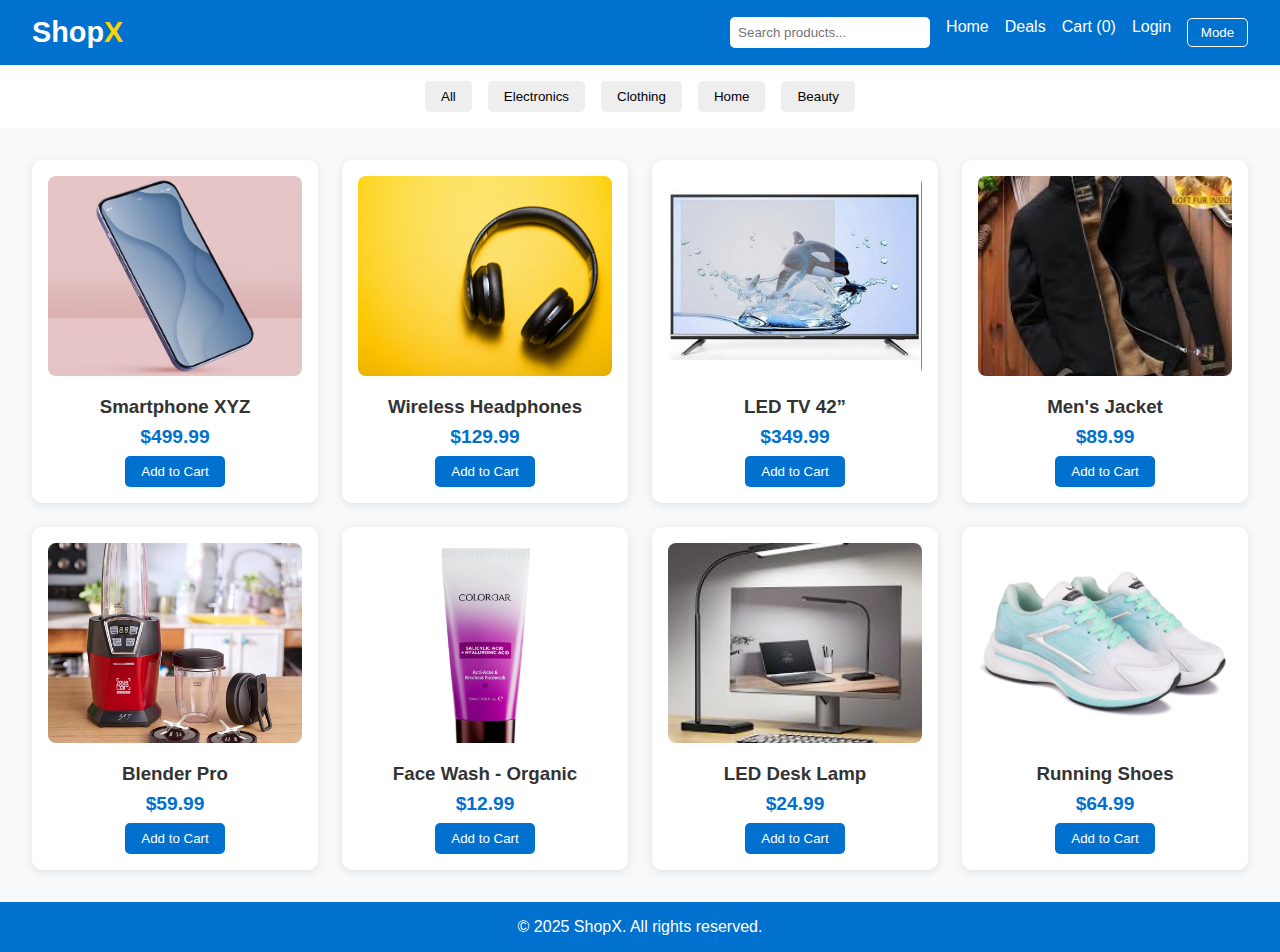
<file: index.html>
<!DOCTYPE html>
<html lang="en">
<head>
  <meta charset="UTF-8" />
  <meta name="viewport" content="width=device-width, initial-scale=1.0"/>
  <title>ShopX - Your Online Store</title>
  <link rel="stylesheet" href="style.css" />
</head>
<body>

  <!-- Navigation Bar -->
  <header>
    <div class="logo">Shop<span>X</span></div>
    <div class="header-right">
      <input type="text" class="search-bar" placeholder="Search products..." onkeyup="searchProducts()" id="searchInput"/>
      <nav>
        <a href="#">Home</a>
        <a href="#">Deals</a>
        <a href="#" onclick="toggleCart()">Cart (<span id="cartCount">0</span>)</a>
        <a href="#">Login</a>
        <button onclick="toggleTheme()" class="theme-btn">Mode</button>
      </nav>
    </div>
  </header>

  <!-- Cart Side Panel -->
  <aside class="cart-panel" id="cartPanel">
    <div class="cart-header">
      <h2>Your Cart</h2>
      <button onclick="toggleCart()" class="close-cart">&times;</button>
    </div>
    <ul id="cartItems" class="cart-items-list"></ul>
    <div class="cart-footer">
      <strong>Total: $<span id="cartTotal">0.00</span></strong>
    </div>
  </aside>

  <!-- Category Buttons -->
  <section class="categories">
    <button onclick="filterCategory('all')">All</button>
    <button onclick="filterCategory('electronics')">Electronics</button>
    <button onclick="filterCategory('clothing')">Clothing</button>
    <button onclick="filterCategory('home')">Home</button>
    <button onclick="filterCategory('beauty')">Beauty</button>
  </section>

  <!-- Product Grid -->
  <main class="product-grid" id="productGrid">
    <div class="product-card" data-category="electronics">
      <img src="images/product1.jpg" alt="Smartphone XYZ" />
      <h3>Smartphone XYZ</h3>
      <p>$499.99</p>
      <button onclick="addToCart('Smartphone XYZ', 499.99, 'images/product1.jpg')">Add to Cart</button>
    </div>
    <div class="product-card" data-category="electronics">
      <img src="images/product2.jpg" alt="Wireless Headphones" />
      <h3>Wireless Headphones</h3>
      <p>$129.99</p>
      <button onclick="addToCart('Wireless Headphones', 129.99, 'images/product2.jpg')">Add to Cart</button>
    </div>
    <div class="product-card" data-category="home">
      <img src="images/product3.jpg" alt="LED TV 42”" />
      <h3>LED TV 42”</h3>
      <p>$349.99</p>
      <button onclick="addToCart('LED TV 42”', 349.99, 'images/product3.jpg')">Add to Cart</button>
    </div>
    <div class="product-card" data-category="clothing">
      <img src="images/product4.jpg" alt="Men's Jacket" />
      <h3>Men's Jacket</h3>
      <p>$89.99</p>
      <button onclick="addToCart('Men\'s Jacket', 89.99, 'images/product4.jpg')">Add to Cart</button>
    </div>
    <div class="product-card" data-category="home">
      <img src="images/product5.jpg" alt="Blender Pro" />
      <h3>Blender Pro</h3>
      <p>$59.99</p>
      <button onclick="addToCart('Blender Pro', 59.99, 'images/product5.jpg')">Add to Cart</button>
    </div>
    <div class="product-card" data-category="beauty">
      <img src="images/product6.jpg" alt="Face Wash" />
      <h3>Face Wash - Organic</h3>
      <p>$12.99</p>
      <button onclick="addToCart('Face Wash - Organic', 12.99, 'images/product6.jpg')">Add to Cart</button>
    </div>
    <div class="product-card" data-category="home">
      <img src="images/product7.jpg" alt="LED Desk Lamp" />
      <h3>LED Desk Lamp</h3>
      <p>$24.99</p>
      <button onclick="addToCart('LED Desk Lamp', 24.99, 'images/product7.jpg')">Add to Cart</button>
    </div>
    <div class="product-card" data-category="clothing">
      <img src="images/product8.jpg" alt="Running Shoes" />
      <h3>Running Shoes</h3>
      <p>$64.99</p>
      <button onclick="addToCart('Running Shoes', 64.99, 'images/product8.jpg')">Add to Cart</button>
    </div>
  </main>

  <!-- Footer -->
  <footer>
    <p>&copy; 2025 ShopX. All rights reserved.</p>
  </footer>

  <!-- JavaScript -->
  <script>
    let cart = [];

    function addToCart(name, price, img) {
      const existing = cart.find(item => item.name === name);
      if (existing) {
        existing.qty += 1;
      } else {
        cart.push({ name, price, img, qty: 1 });
      }
      updateCartUI();
    }

    function updateCartUI() {
      const cartItems = document.getElementById('cartItems');
      const cartCount = document.getElementById('cartCount');
      const cartTotal = document.getElementById('cartTotal');

      cartItems.innerHTML = '';
      let total = 0;
      let count = 0;

      cart.forEach((item, index) => {
        total += item.price * item.qty;
        count += item.qty;

        const li = document.createElement('li');
        li.className = 'cart-item';
        li.innerHTML = `
          <img src="${item.img}" alt="${item.name}">
          <div class="cart-item-info">
            <div class="cart-item-title">${item.name}</div>
            <div class="cart-item-price">$${(item.price * item.qty).toFixed(2)}</div>
          </div>
          <div class="cart-controls">
            <button onclick="changeQty(${index}, -1)">−</button>
            <span>${item.qty}</span>
            <button onclick="changeQty(${index}, 1)">+</button>
            <button onclick="removeFromCart(${index})">🗑️</button>
          </div>
        `;
        cartItems.appendChild(li);
      });

      cartCount.textContent = count;
      cartTotal.textContent = total.toFixed(2);
    }

    function changeQty(index, delta) {
      cart[index].qty += delta;
      if (cart[index].qty <= 0) {
        cart.splice(index, 1);
      }
      updateCartUI();
    }

    function removeFromCart(index) {
      cart.splice(index, 1);
      updateCartUI();
    }

    function toggleCart() {
      const panel = document.getElementById('cartPanel');
      panel.classList.toggle('open');
    }

    function toggleTheme() {
      document.body.classList.toggle('dark-theme');
    }

    function filterCategory(category) {
      const cards = document.querySelectorAll('.product-card');
      cards.forEach(card => {
        const cat = card.getAttribute('data-category');
        card.style.display = (category === 'all' || cat === category) ? 'block' : 'none';
      });
      document.getElementById('searchInput').value = '';
    }

    function searchProducts() {
      const input = document.getElementById('searchInput').value.toLowerCase();
      const cards = document.querySelectorAll('.product-card');
      cards.forEach(card => {
        const name = card.querySelector('h3').textContent.toLowerCase();
        const category = card.getAttribute('data-category');
        card.style.display = (name.includes(input) || category.includes(input)) ? 'block' : 'none';
      });
    }
  </script>
</body>
</html>
</file>
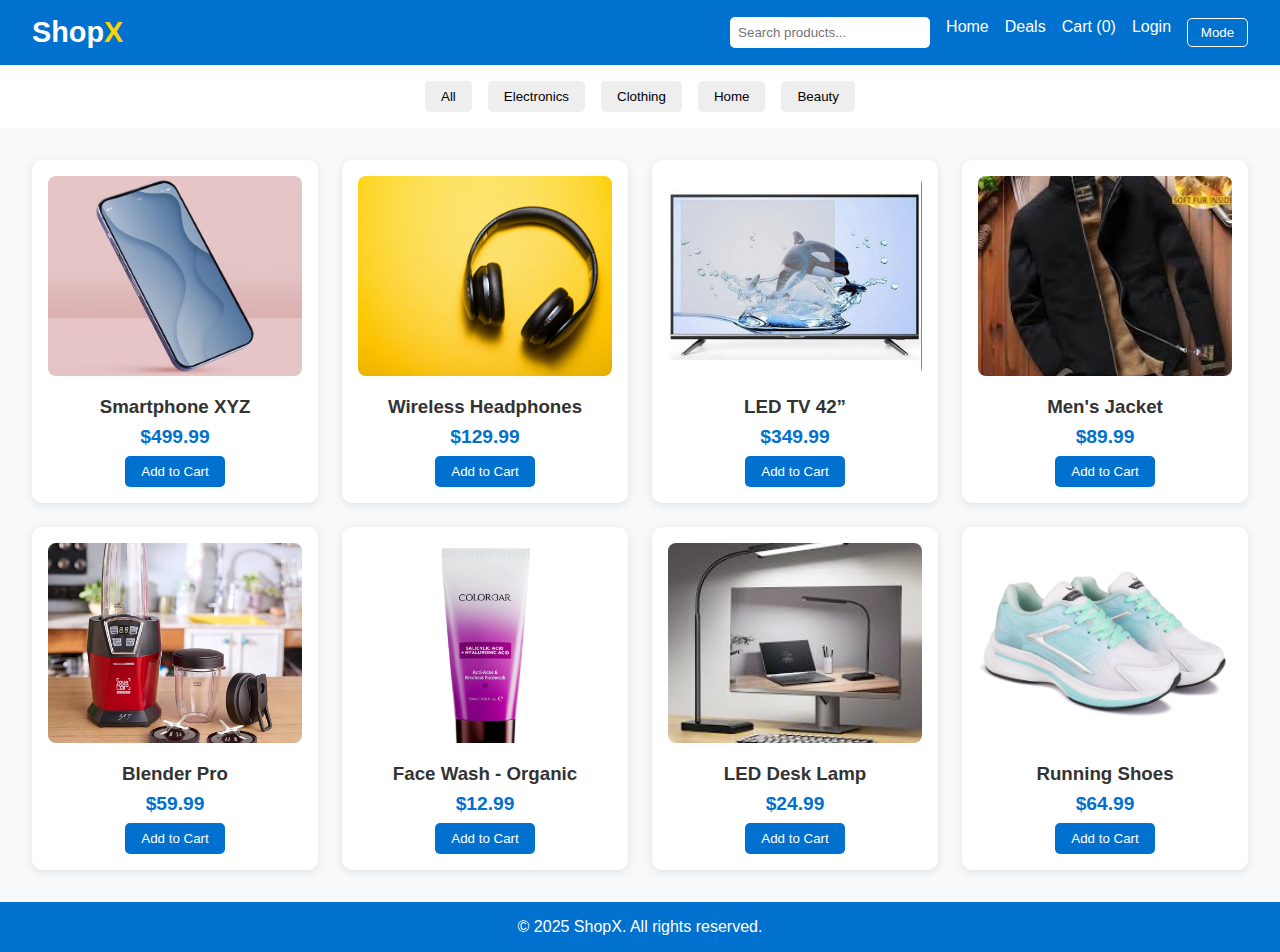
<file: admin-discount.html>
<!DOCTYPE html>
<html lang="en">
  <head>
    <meta charset="UTF-8" />
    <meta name="viewport" content="width=device-width, initial-scale=1.0" />
    <title>ShopX - Admin Panel</title>
    <link rel="stylesheet" href="style.css" />
    <style>
      .category-filter {
        display: flex;
        justify-content: center;
        gap: 1rem;
        padding: 1rem;
        background-color: var(--card-bg);
        flex-wrap: wrap;
      }

      .category-filter button {
        padding: 0.5rem 1rem;
        background-color: #eeeeee;
        border: none;
        border-radius: 5px;
        cursor: pointer;
      }

      .category-filter button:hover {
        background-color: #ccc;
      }

      input[type="number"] {
        padding: 0.5rem;
        width: 80%;
        margin-top: 10px;
        border-radius: 5px;
        border: 1px solid #ccc;
      }
    </style>
  </head>
  <body>
    <header>
      <div class="logo">Shop<span>X</span></div>
      <div class="header-right">
        <nav>
          <a href="index.html">Home</a>
          <a href="#" onclick="logout()">Logout</a>
        </nav>
      </div>
    </header>

    <!-- Category Filter -->
    <section class="category-filter">
      <button onclick="filterCategory('all')">All</button>
      <button onclick="filterCategory('electronics')">Electronics</button>
      <button onclick="filterCategory('clothing')">Clothing</button>
      <button onclick="filterCategory('home')">Home</button>
      <button onclick="filterCategory('beauty')">Beauty</button>
    </section>

    <main class="product-grid" id="discountGrid"></main>

    <footer>
      <p>&copy; 2025 ShopX. All rights reserved.</p>
    </footer>

    <script>
      const adminEmail = "admin@shopx.com";
      let userEmail = prompt("Enter admin email:");
      if (userEmail !== adminEmail) {
        alert("Unauthorized access!");
        window.location.href = "index.html";
      }

      const products = [
        {
          name: "Smartphone XYZ",
          category: "electronics",
          price: 499.99,
          img: "images/product1.jpg",
        },
        {
          name: "Wireless Headphones",
          category: "electronics",
          price: 129.99,
          img: "images/product2.jpg",
        },
        {
          name: "LED TV 42”",
          category: "home",
          price: 349.99,
          img: "images/product3.jpg",
        },
        {
          name: "Men's Jacket",
          category: "clothing",
          price: 89.99,
          img: "images/product4.jpg",
        },
        {
          name: "Blender Pro",
          category: "home",
          price: 59.99,
          img: "images/product5.jpg",
        },
        {
          name: "Face Wash - Organic",
          category: "beauty",
          price: 12.99,
          img: "images/product6.jpg",
        },
        {
          name: "LED Desk Lamp",
          category: "home",
          price: 24.99,
          img: "images/product7.jpg",
        },
        {
          name: "Running Shoes",
          category: "clothing",
          price: 64.99,
          img: "images/product8.jpg",
        },
      ];

      let currentCategory = "all";

      function filterCategory(category) {
        currentCategory = category;
        loadDiscountEditor();
      }

      function loadDiscountEditor() {
        const grid = document.getElementById("discountGrid");
        grid.innerHTML = "";

        products.forEach((product, index) => {
          const stored = localStorage.getItem(product.name);
          const finalPrice = stored ? parseFloat(stored) : product.price;

          if (
            currentCategory === "all" ||
            product.category === currentCategory
          ) {
            const div = document.createElement("div");
            div.className = "product-card";
            div.innerHTML = `
            <img src="${product.img}" alt="${product.name}" />
            <h3>${product.name}</h3>
            <input type="number" id="price-${index}" value="${finalPrice}" step="0.01" />
            <button onclick="updatePrice(${index})">Update Price</button>
          `;
            grid.appendChild(div);
          }
        });
      }

      function updatePrice(index) {
        const newPrice = document.getElementById(`price-${index}`).value;
        localStorage.setItem(products[index].name, parseFloat(newPrice));
        alert(`Updated ${products[index].name} to $${newPrice}`);
      }

      function logout() {
        alert("Logged out.");
        window.location.href = "index.html";
      }

      loadDiscountEditor();
    </script>
  </body>
</html>
</file>
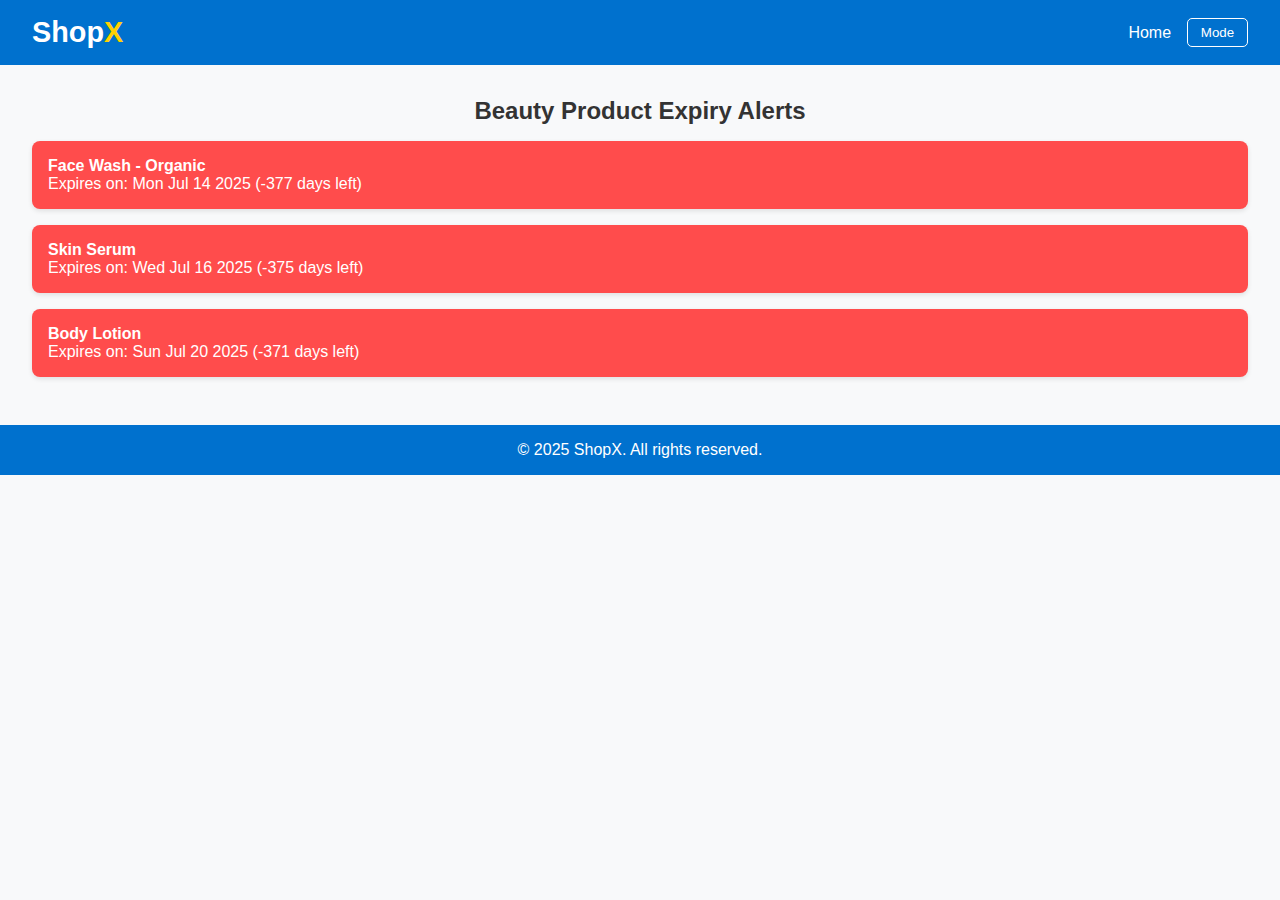
<file: notifications.html>
<!DOCTYPE html>
<html lang="en">
  <head>
    <meta charset="UTF-8" />
    <meta name="viewport" content="width=device-width, initial-scale=1.0" />
    <title>ShopX - Notifications</title>
    <link rel="stylesheet" href="style.css" />
    <style>
      .alert-item {
        padding: 1rem;
        margin-bottom: 1rem;
        box-shadow: 0 2px 5px var(--card-shadow);
        border-radius: 8px;
      }
      .alert-red {
        background-color: #ff4c4c;
        color: white;
      }
      .alert-orange {
        background-color: #ff9900;
        color: black;
      }
      .alert-yellow {
        background-color: #ffff99;
        color: black;
      }

      main h2 {
        text-align: center;
        margin-bottom: 1rem;
      }

      .header-right nav {
        display: flex;
        gap: 1rem;
        align-items: center;
      }

      .theme-btn {
        background: none;
        border: 1px solid white;
        padding: 0.4rem 0.8rem;
        border-radius: 5px;
        cursor: pointer;
        color: white;
      }

      .theme-btn:hover {
        background-color: var(--accent-color);
        color: black;
      }
    </style>
  </head>
  <body>
    <header>
      <div class="logo">Shop<span>X</span></div>
      <div class="header-right">
        <nav>
          <a href="index.html">Home</a>
          <button onclick="toggleTheme()" class="theme-btn">Mode</button>
        </nav>
      </div>
    </header>

    <main style="padding: 2rem">
      <h2>Beauty Product Expiry Alerts</h2>
      <ul id="expiryList" style="margin-top: 1rem; list-style: none"></ul>
    </main>

    <footer>
      <p>&copy; 2025 ShopX. All rights reserved.</p>
    </footer>

    <script>
      const today = new Date();

      const expiringProducts = [
        {
          name: "Face Wash - Organic",
          category: "beauty",
          expiry: "2025-07-14",
        },
        { name: "Skin Serum", category: "beauty", expiry: "2025-07-16" },
        { name: "Body Lotion", category: "beauty", expiry: "2025-07-20" },
        {
          name: "Wireless Headphones",
          category: "electronics",
          expiry: "2025-07-14",
        },
      ];

      const list = document.getElementById("expiryList");

      expiringProducts.forEach((product) => {
        if (product.category !== "beauty") return;

        const expiryDate = new Date(product.expiry);
        const diff = Math.ceil((expiryDate - today) / (1000 * 60 * 60 * 24));

        let alertClass = "";
        if (diff <= 1) {
          alertClass = "alert-red";
        } else if (diff <= 5) {
          alertClass = "alert-orange";
        } else if (diff <= 10) {
          alertClass = "alert-yellow";
        }

        if (alertClass) {
          const li = document.createElement("li");
          li.className = `alert-item ${alertClass}`;
          li.innerHTML = `<strong>${
            product.name
          }</strong><br/>Expires on: ${expiryDate.toDateString()} (${diff} day${
            diff === 1 ? "" : "s"
          } left)`;
          list.appendChild(li);
        }
      });

      function toggleTheme() {
        document.body.classList.toggle("dark-theme");
      }
    </script>
  </body>
</html>
</file>
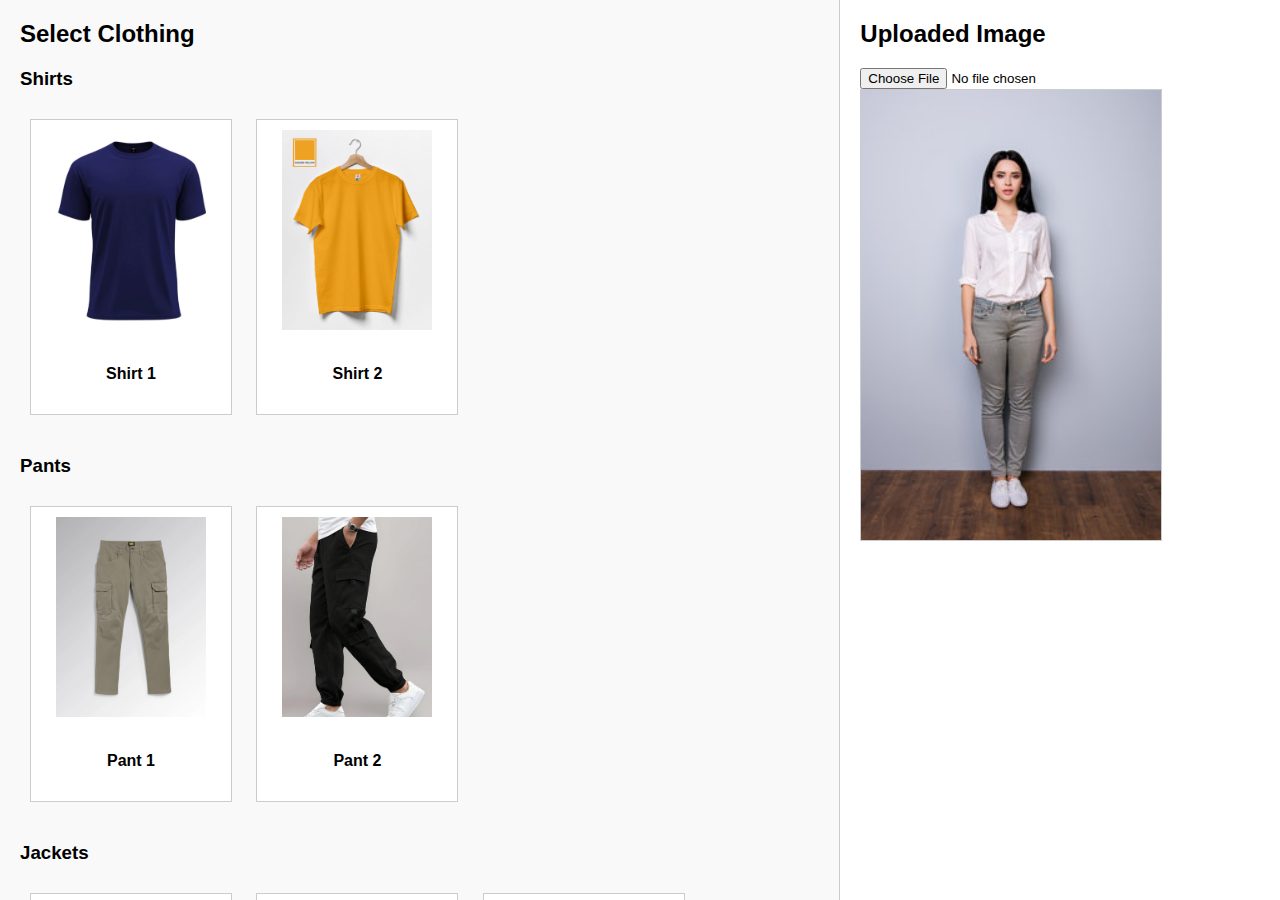
<file: select.html>
<!DOCTYPE html>
<html lang="en">
<head>
  <meta charset="UTF-8" />
  <title>Clothing Selection</title>
  <style>
    body {
      font-family: Arial, sans-serif;
      margin: 0;
      display: flex;
      flex-direction: row;
      height: 100vh;
    }

    .left-panel {
      flex: 2;
      padding: 20px;
      overflow-y: auto;
      background-color: #f9f9f9;
    }

    .right-panel {
      flex: 1;
      padding: 20px;
      border-left: 1px solid #ccc;
      background-color: #fff;
    }

    h2 {
      margin-top: 0;
    }

    .section {
      margin-bottom: 30px;
    }

    .product-card {
      border: 1px solid #ccc;
      padding: 10px;
      margin: 10px;
      width: 180px;
      display: inline-block;
      vertical-align: top;
      text-align: center;
      background: #fff;
      cursor: pointer;
      transition: border 0.2s, box-shadow 0.2s;
    }

    .product-card img {
      width: 150px;
      height: 200px;
      object-fit: cover;
      margin-bottom: 10px;
    }

    .product-card.selected {
      border: 2px solid #007bff;
      box-shadow: 0 0 10px rgba(0, 123, 255, 0.4);
    }

    #previewImage {
      width: 100%;
      max-width: 300px;
      height: auto;
      border: 1px solid #ccc;
    }

    button {
      background-color: #007bff;
      color: white;
      padding: 5px 10px;
      margin-top: 5px;
      border: none;
      cursor: pointer;
    }

    button:hover {
      background-color: #0056b3;
    }

    #submitBtn {
      margin-top: 30px;
      padding: 10px 20px;
      background-color: #28a745;
    }
  </style>
</head>
<body>

  <div class="left-panel">
    <h2>Select Clothing</h2>

    <div class="section" id="shirtSection">
      <h3>Shirts</h3>
      <div class="product-card" onclick="selectItem('shirt', 'Shirt 1', this)">
        <img src="images/shirt1.png" alt="Shirt 1">
        <h4>Shirt 1</h4>
      </div>
      <div class="product-card" onclick="selectItem('shirt', 'Shirt 2', this)">
        <img src="images/shirt2.png" alt="Shirt 2">
        <h4>Shirt 2</h4>
      </div>
    </div>

    <div class="section" id="pantSection">
      <h3>Pants</h3>
      <div class="product-card" onclick="selectItem('pant', 'Pant 1', this)">
        <img src="images/pant1.png" alt="Pant 1">
        <h4>Pant 1</h4>
      </div>
      <div class="product-card" onclick="selectItem('pant', 'Pant 2', this)">
        <img src="images/pant2.png" alt="Pant 2">
        <h4>Pant 2</h4>
      </div>
    </div>

    <div class="section" id="jacketSection">
      <h3>Jackets</h3>
      <div class="product-card" onclick="selectItem('jacket', 'Jacket 1', this)">
        <img src="images/product4.jpg" alt="Jacket 1">
        <h4>Jacket 1</h4>
      </div>
      <div class="product-card" onclick="selectItem('jacket', 'Jacket 2', this)">
        <img src="images/jacket1.png" alt="Jacket 2">
        <h4>Jacket 2</h4>
      </div>
      <div class="product-card" onclick="selectItem('jacket', 'Jacket 3', this)">
        <img src="images/jacket2.png" alt="Jacket 3">
        <h4>Jacket 3</h4>
      </div>
    </div>

    <button id="submitBtn" onclick="submitSelection()">Submit Selection</button>
  </div>

  <div class="right-panel">
    <h2>Uploaded Image</h2>
    <input type="file" accept="image/*" onchange="previewUploadedImage(event)" />
    <img id="previewImage" src="images/person1.jpg" alt="Preview" />
  </div>

  <script>
    let selected = {
      shirt: '',
      pant: '',
      jacket: ''
    };

    let selectedElements = {
      shirt: null,
      pant: null,
      jacket: null
    };

    function selectItem(type, name, element) {
      selected[type] = name;

      if (selectedElements[type]) {
        selectedElements[type].classList.remove('selected');
      }

      element.classList.add('selected');
      selectedElements[type] = element;
    }

    function previewUploadedImage(event) {
      const reader = new FileReader();
      reader.onload = function () {
        const img = document.getElementById('previewImage');
        img.src = reader.result;
      };
      reader.readAsDataURL(event.target.files[0]);
    }

    function submitSelection() {
      alert(`Submitted:\nShirt: ${selected.shirt}\nPant: ${selected.pant}\nJacket: ${selected.jacket}`);
    }
  </script>

</body>
</html>
</file>
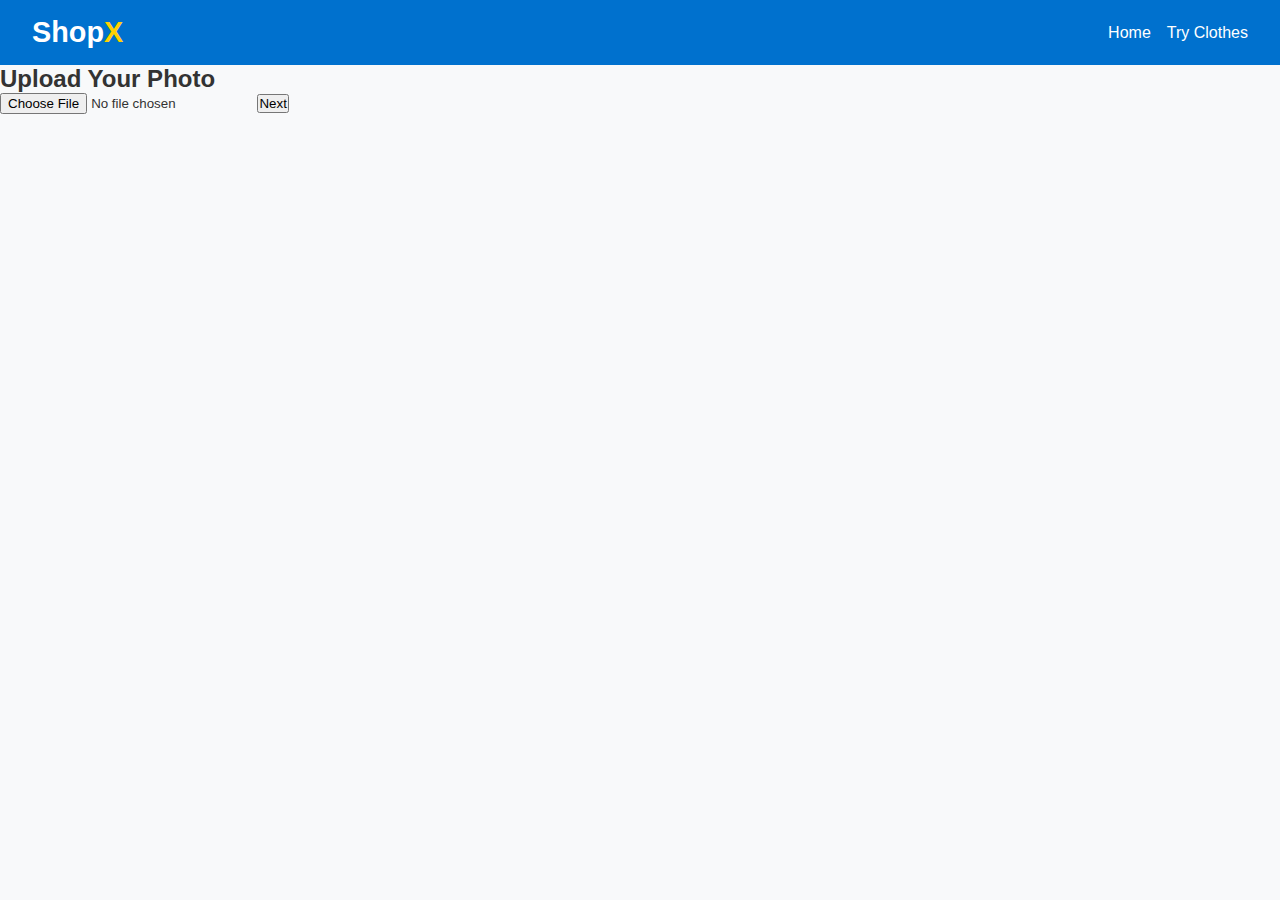
<file: try.html>
<!DOCTYPE html>
<html>
<head>
  <title>Upload Your Photo - ShopX</title>
  <link rel="stylesheet" href="style.css">
</head>
<body>
  <header>
    <div class="logo">Shop<span>X</span></div>
    <nav>
      <a href="index.html">Home</a>
      <a href="try.html">Try Clothes</a>
    </nav>
  </header>

  <main class="upload-section">
    <h2>Upload Your Photo</h2>
    <input type="file" id="photoInput" accept="image/*">
    <button onclick="proceedToClothing()">Next</button>
  </main>

  <script>
    function proceedToClothing() {
      const input = document.getElementById('photoInput');
      if (!input.files.length) {
        alert('Please upload a photo first.');
        return;
      }

      const file = input.files[0];
      const reader = new FileReader();
      reader.onload = function (e) {
  sessionStorage.setItem('uploadedImg', e.target.result);
  window.location.href = 'select.html';
};

      reader.readAsDataURL(file);
    }
  </script>
</body>
</html>
</file>
<file: style.css>
:root {
  --bg-color: #f8f9fa;
  --text-color: #333;
  --header-bg: #0071ce;
  --accent-color: #ffd100;
  --card-bg: white;
  --card-shadow: rgba(0, 0, 0, 0.1);
  --button-bg: #0071ce;
  --button-hover: #005fa3;
}

body.dark-theme {
  --bg-color: #181818;
  --text-color: #f1f1f1;
  --header-bg: #1f1f1f;
  --card-bg: #2b2b2b;
  --card-shadow: rgba(255, 255, 255, 0.05);
  --button-bg: #444;
  --button-hover: #666;
}

* {
  margin: 0;
  padding: 0;
  box-sizing: border-box;
}

body {
  font-family: 'Segoe UI', Tahoma, Geneva, Verdana, sans-serif;
  background-color: var(--bg-color);
  color: var(--text-color);
  transition: all 0.3s ease;
}

header {
  background-color: var(--header-bg);
  color: white;
  display: flex;
  justify-content: space-between;
  align-items: center;
  padding: 1rem 2rem;
  flex-wrap: wrap;
}

.logo {
  font-size: 1.8rem;
  font-weight: bold;
}

.logo span {
  color: var(--accent-color);
}

.header-right {
  display: flex;
  align-items: center;
  flex-wrap: wrap;
  gap: 1rem;
}

.search-bar {
  padding: 0.5rem;
  border: none;
  border-radius: 5px;
  min-width: 200px;
}

nav {
  display: flex;
  gap: 1rem;
}

nav a, .theme-btn {
  color: white;
  text-decoration: none;
  font-weight: 500;
}

.theme-btn {
  background: none;
  border: 1px solid white;
  padding: 0.4rem 0.8rem;
  border-radius: 5px;
  cursor: pointer;
}

.theme-btn:hover {
  background-color: var(--accent-color);
  color: black;
}

/* Categories */
.categories {
  display: flex;
  justify-content: center;
  gap: 1rem;
  padding: 1rem;
  background-color: var(--card-bg);
  flex-wrap: wrap;
}

.categories button {
  padding: 0.5rem 1rem;
  background-color: #eeeeee;
  border: none;
  border-radius: 5px;
  cursor: pointer;
}

.categories button:hover {
  background-color: #ccc;
}

/* Product Grid */
.product-grid {
  display: grid;
  grid-template-columns: repeat(auto-fill, minmax(250px, 1fr));
  gap: 1.5rem;
  padding: 2rem;
}

.product-card {
  background-color: var(--card-bg);
  border-radius: 10px;
  padding: 1rem;
  box-shadow: 0 2px 8px var(--card-shadow);
  transition: transform 0.2s ease;
  text-align: center;
}

.product-card:hover {
  transform: translateY(-5px);
}

.product-card img {
  width: 100%;
  height: 200px;
  object-fit: cover;
  border-radius: 8px;
}

.product-card h3 {
  margin: 1rem 0 0.5rem;
}

.product-card p {
  font-size: 1.2rem;
  font-weight: bold;
  color: var(--button-bg);
}

.product-card button {
  background-color: var(--button-bg);
  color: white;
  border: none;
  padding: 0.5rem 1rem;
  margin-top: 0.5rem;
  cursor: pointer;
  border-radius: 5px;
}

.product-card button:hover {
  background-color: var(--button-hover);
}

/* Footer */
footer {
  text-align: center;
  padding: 1rem;
  background-color: var(--header-bg);
  color: white;
}
.cart-panel {
  position: fixed;
  top: 0;
  right: -400px;
  width: 300px;
  height: 100%;
  background: var(--card-bg);
  box-shadow: -2px 0 8px rgba(0,0,0,0.2);
  padding: 1rem;
  display: flex;
  flex-direction: column;
  transition: right 0.3s ease;
  z-index: 999;
}

.cart-panel.open {
  right: 0;
}

.cart-header {
  display: flex;
  justify-content: space-between;
  align-items: center;
}

.cart-header h2 {
  margin: 0;
  font-size: 1.2rem;
}

.close-cart {
  background: none;
  border: none;
  font-size: 1.5rem;
  cursor: pointer;
  color: var(--text-color);
}

#cartItems {
  list-style: none;
  padding: 1rem 0;
  flex-grow: 1;
  overflow-y: auto;
}

#cartItems li {
  margin-bottom: 0.5rem;
  border-bottom: 1px solid #ccc;
  padding-bottom: 0.5rem;
  display: flex;
  justify-content: space-between;
  font-size: 0.9rem;
}

.cart-footer {
  font-size: 1.1rem;
  border-top: 1px solid #ddd;
  padding-top: 0.5rem;
}
.cart-panel {
  position: fixed;
  top: 0;
  right: -400px;
  width: 320px;
  height: 100%;
  background: var(--card-bg);
  box-shadow: -2px 0 8px rgba(0,0,0,0.2);
  padding: 1rem;
  display: flex;
  flex-direction: column;
  transition: right 0.3s ease;
  z-index: 999;
}

.cart-panel.open {
  right: 0;
}

.cart-header {
  display: flex;
  justify-content: space-between;
  align-items: center;
}

.cart-header h2 {
  margin: 0;
  font-size: 1.2rem;
}

.close-cart {
  background: none;
  border: none;
  font-size: 1.5rem;
  cursor: pointer;
  color: var(--text-color);
}

.cart-items-list {
  list-style: none;
  padding: 1rem 0;
  flex-grow: 1;
  overflow-y: auto;
}

.cart-item {
  display: flex;
  gap: 10px;
  margin-bottom: 1rem;
  align-items: center;
}

.cart-item img {
  width: 50px;
  height: 50px;
  object-fit: cover;
  border-radius: 5px;
}

.cart-item-info {
  flex-grow: 1;
}

.cart-item-title {
  font-size: 0.95rem;
  margin-bottom: 2px;
}

.cart-item-price {
  font-size: 0.85rem;
  color: var(--text-color);
}

.cart-controls {
  display: flex;
  gap: 5px;
  align-items: center;
}

.cart-controls button {
  background: var(--button-bg);
  color: white;
  border: none;
  padding: 0 6px;
  font-size: 1rem;
  border-radius: 3px;
  cursor: pointer;
}

.cart-controls button:hover {
  background: var(--button-hover);
}

.cart-footer {
  font-size: 1.1rem;
  border-top: 1px solid #ddd;
  padding-top: 0.5rem;
}

.proceed-btn {
  margin-top: 10px;
  background-color: #007bff;
  color: white;
  padding: 10px 15px;
  border: none;
  width: 100%;
  cursor: pointer;
}
.proceed-btn:hover {
  background-color: #0056b3;
}
</file>
